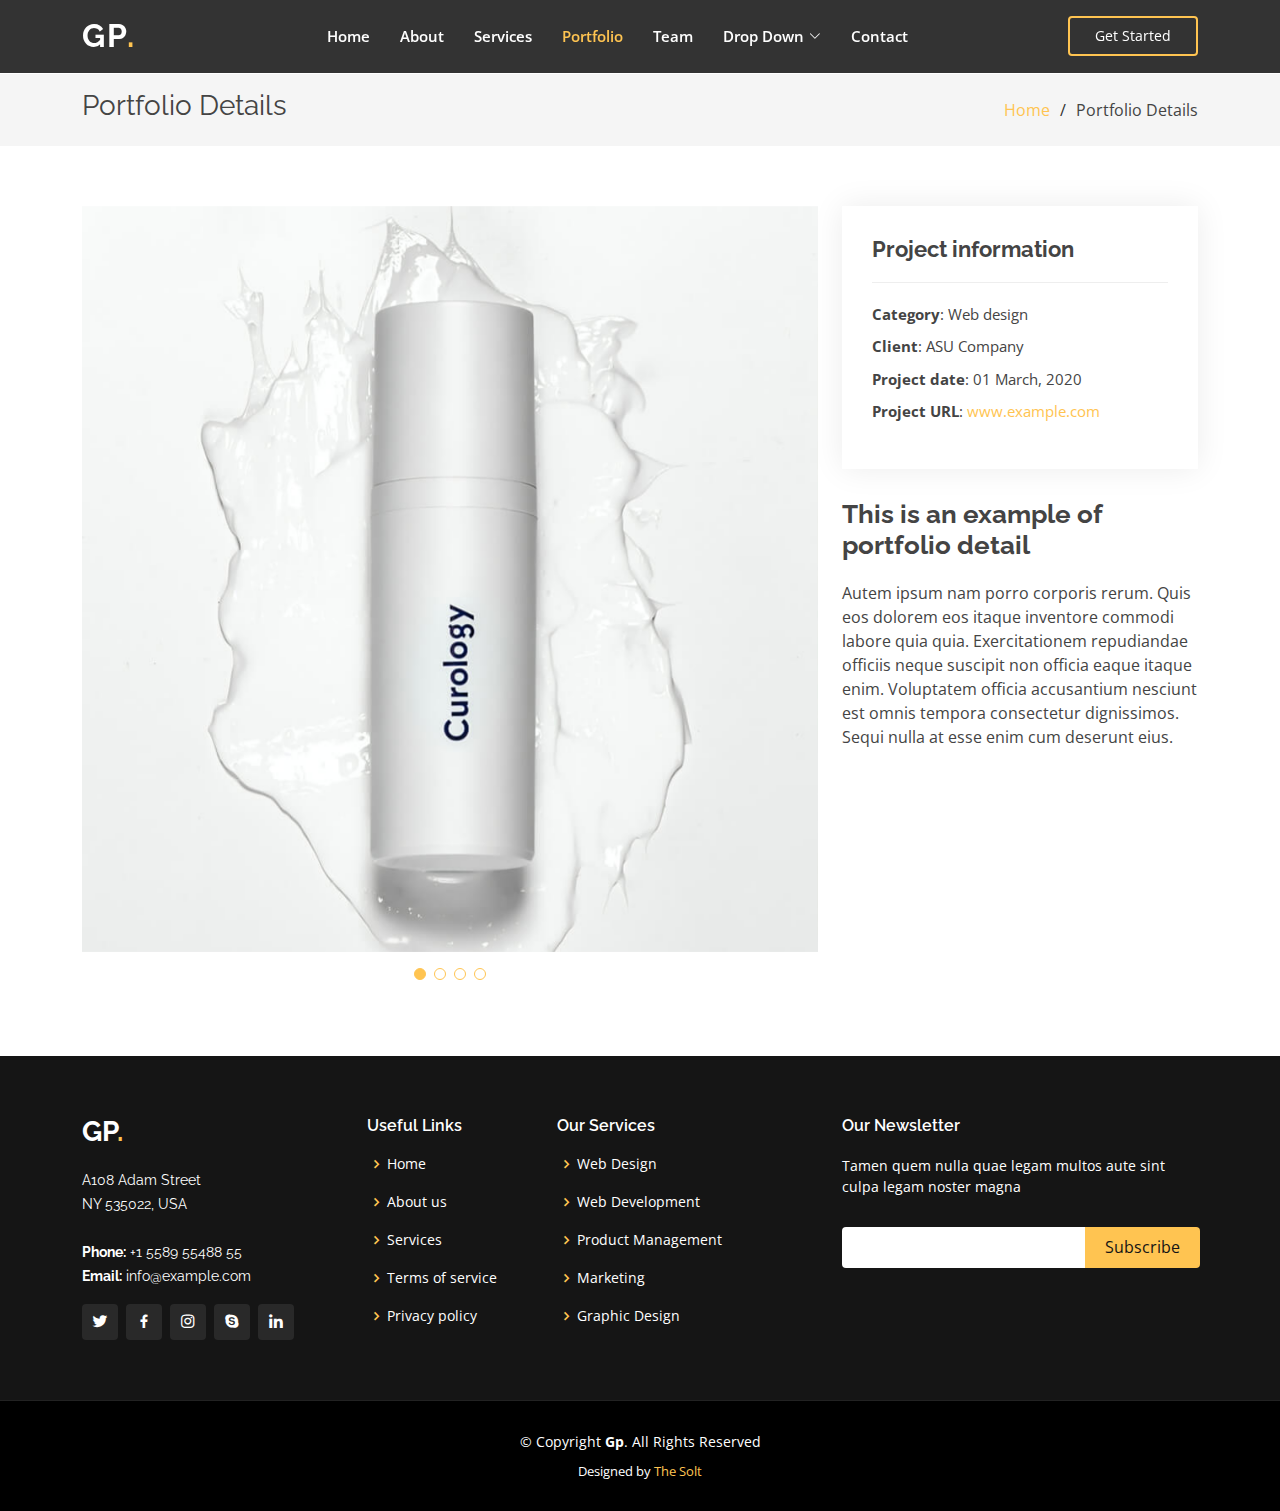
<file: portfolio-details.html>
<!DOCTYPE html>
<html lang="en">

<head>
    <meta charset="utf-8">
    <meta content="width=device-width, initial-scale=1.0" name="viewport">

    <title>Gp Bootstrap Template - Index</title>
    <meta content="" name="description">
    <meta content="" name="keywords">

    <!-- Favicons -->
    <link href="assets/img/favicon.png" rel="icon">
    <link href="assets/img/apple-touch-icon.png" rel="apple-touch-icon">

    <!-- Google Fonts -->
    <link
        href="https://fonts.googleapis.com/css?family=Open+Sans:300,300i,400,400i,600,600i,700,700i|Raleway:300,300i,400,400i,500,500i,600,600i,700,700i|Poppins:300,300i,400,400i,500,500i,600,600i,700,700i"
        rel="stylesheet">

    <!-- Vendor CSS Files -->
    <link href="assets/vendor/aos/aos.css" rel="stylesheet">
    <link href="assets/vendor/bootstrap/css/bootstrap.min.css" rel="stylesheet">
    <link href="assets/vendor/bootstrap-icons/bootstrap-icons.css" rel="stylesheet">
    <link href="assets/vendor/boxicons/css/boxicons.min.css" rel="stylesheet">
    <link href="assets/vendor/glightbox/css/glightbox.min.css" rel="stylesheet">
    <link href="assets/vendor/remixicon/remixicon.css" rel="stylesheet">
    <link href="assets/vendor/swiper/swiper-bundle.min.css" rel="stylesheet">

    <!-- Template Main CSS File -->
    <link href="assets/css/style.css" rel="stylesheet">

</head>

<body>
    <!-- ======= Header ======= -->
    <header id="header" class="fixed-top header-inner-pages ">
        <div class="container d-flex align-items-center justify-content-lg-between">

            <h1 class="logo me-auto me-lg-0"><a href="index.html">Gp<span>.</span></a></h1>


            <nav id="navbar" class="navbar order-last order-lg-0">
                <ul>
                    <li><a class="nav-link scrollto " href="#hero">Home</a></li>
                    <li><a class="nav-link scrollto" href="#about">About</a></li>
                    <li><a class="nav-link scrollto" href="#services">Services</a></li>
                    <li><a class="nav-link scrollto active" href="#portfolio">Portfolio</a></li>
                    <li><a class="nav-link scrollto" href="#team">Team</a></li>
                    <li class="dropdown"><a href="#"><span>Drop Down</span> <i class="bi bi-chevron-down"></i></a>
                        <ul>
                            <li><a href="#">Drop Down 1</a></li>
                            <li class="dropdown"><a href="#"><span>Deep Drop Down</span> <i
                                        class="bi bi-chevron-right"></i></a>
                                <ul>
                                    <li><a href="#">Deep Drop Down 1</a></li>
                                    <li><a href="#">Deep Drop Down 2</a></li>
                                    <li><a href="#">Deep Drop Down 3</a></li>
                                    <li><a href="#">Deep Drop Down 4</a></li>
                                    <li><a href="#">Deep Drop Down 5</a></li>
                                </ul>
                            </li>
                            <li><a href="#">Drop Down 2</a></li>
                            <li><a href="#">Drop Down 3</a></li>
                            <li><a href="#">Drop Down 4</a></li>
                        </ul>
                    </li>
                    <li><a class="nav-link scrollto" href="#contact">Contact</a></li>
                </ul>
                <i class="bi bi-list mobile-nav-toggle"></i>
            </nav><!-- .navbar -->

            <a href="#about" class="get-started-btn scrollto">Get Started</a>

        </div>
    </header>

    <main id="main">

        <section class="breadcrumbs" id="breadcrumbs">
            <div class="container">
                <div class="d-flex justify-content-between align-items-center">
                    <h2>Portfolio Details</h2>
                    <ol>
                        <li><a href="index.html">Home</a></li>
                        <li>Portfolio Details</li>
                    </ol>
                </div>
            </div>
        </section>

        <!-- ======= Portfolio Details Section ======= -->
        <section class="portfolio-details" id="portfolio-details">
            <div class="container">

                <div class="row gy-4">

                    <div class="col-lg-8">
                        <div class="portfolio-details-slider swiper">
                            <div class="swiper-wrapper align-items-center">

                                <div class="swiper-slide">
                                    <img src="assets/img/portfolio/portfolio-1.jpg" alt="">
                                </div>

                                <div class="swiper-slide">
                                    <img src="assets/img/portfolio/portfolio-2.jpg" alt="">
                                </div>

                                <div class="swiper-slide">
                                    <img src="assets/img/portfolio/portfolio-3.jpg" alt="">
                                </div>

                                <div class="swiper-slide">
                                    <img src="assets/img/portfolio/portfolio-4.jpg" alt="">
                                </div>
                            </div>
                            <div class="swiper-pagination"></div>
                        </div>

                    </div>


                    <div class="col-lg-4">
                        <div class="portfolio-info">
                            <h3>Project information</h3>
                            <ul>
                                <li><strong>Category</strong>: Web design</li>
                                <li><strong>Client</strong>: ASU Company</li>
                                <li><strong>Project date</strong>: 01 March, 2020</li>
                                <li><strong>Project URL</strong>: <a href="#">www.example.com</a></li>
                            </ul>
                        </div>
                        <div class="portfolio-description">
                            <h2>This is an example of portfolio detail</h2>
                            <p>
                                Autem ipsum nam porro corporis rerum. Quis eos dolorem eos itaque inventore commodi
                                labore quia quia. Exercitationem repudiandae officiis neque suscipit non officia eaque
                                itaque enim. Voluptatem officia accusantium nesciunt est omnis tempora consectetur
                                dignissimos. Sequi nulla at esse enim cum deserunt eius.
                            </p>
                        </div>
                    </div>


                </div>
        </section>

    </main>


    <!-- ======= Footer ======= -->
    <footer id="footer">
        <div class="footer-top">
            <div class="container">
                <div class="row">

                    <div class="col-lg-3 col-md-6">
                        <div class="footer-info">
                            <h3>Gp<span id="dot">.</span></h3>
                            <p>
                                A108 Adam Street <br>
                                NY 535022, USA<br><br>
                                
                                <strong>Phone:</strong> +1 5589 55488 55<br>
                                <strong>Email:</strong> info@example.com<br>
                              </p>
                            <div class="social-links mt-3">
                                <a href="#" class="twitter"><i class="bx bxl-twitter"></i></a>
                                <a href="#" class="facebook"><i class="bx bxl-facebook"></i></a>
                                <a href="#" class="instagram"><i class="bx bxl-instagram"></i></a>
                                <a href="#" class="google-plus"><i class="bx bxl-skype"></i></a>
                                <a href="#" class="linkedin"><i class="bx bxl-linkedin"></i></a>
                            </div>
                        </div>
                    </div>

                    <div class="col-lg-2 col-md-6 footer-links">
                        <h4>Useful Links</h4>
                        <ul>
                            <li><i class="bx bx-chevron-right"></i> <a href="#">Home</a></li>
                            <li><i class="bx bx-chevron-right"></i> <a href="#">About us</a></li>
                            <li><i class="bx bx-chevron-right"></i> <a href="#">Services</a></li>
                            <li><i class="bx bx-chevron-right"></i> <a href="#">Terms of service</a></li>
                            <li><i class="bx bx-chevron-right"></i> <a href="#">Privacy policy</a></li>
                        </ul>
                    </div>

                    <div class="col-lg-3 col-md-6 footer-links">
                        <h4>Our Services</h4>
                        <ul>
                            <li><i class="bx bx-chevron-right"></i><a href="#">Web Design</a></li>
                            <li><i class="bx bx-chevron-right"></i><a href="#">Web Development</a></li>
                            <li><i class="bx bx-chevron-right"></i><a href="#">Product Management</a></li>
                            <li><i class="bx bx-chevron-right"></i><a href="#">Marketing</a></li>
                            <li><i class="bx bx-chevron-right"></i><a href="#">Graphic Design</a></li>
                        </ul>
                    </div>

                    <div class="col-lg-4 col-md-6 footer-newsletter">
                        <h4>Our Newsletter</h4>
                        <p>Tamen quem nulla quae legam multos aute sint culpa legam noster magna</p>
                        <form action="" method="post">
                            <input type="email" name="email"><input type="submit" value="Subscribe">
                        </form>

                    </div>

                </div>
            </div>
        </div>

        <div class="container">
            <div class="copyright">
                &copy; Copyright <strong><span>Gp</span></strong>. All Rights Reserved
            </div>

            <div class="credits">
                Designed by <a href="#">The Solt</a>
            </div>

        </div>

    </footer><!-- End Footer -->

    <!-- Back to top button -->

    <div id="preloader"></div>
    <a href="#" class="back-to-top d-flex align-items-center justify-content-center"><i
            class="bi bi-arrow-up-short"></i></a>

    <!-- Vendor JS Files -->
    <script src="assets/vendor/purecounter/purecounter_vanilla.js"></script>
    <script src="assets/vendor/aos/aos.js"></script>
    <script src="assets/vendor/bootstrap/js/bootstrap.bundle.min.js"></script>
    <script src="assets/vendor/glightbox/js/glightbox.min.js"></script>
    <script src="assets/vendor/isotope-layout/isotope.pkgd.min.js"></script>
    <script src="assets/vendor/swiper/swiper-bundle.min.js"></script>
    <script src="assets/vendor/php-email-form/validate.js"></script>

    <!-- Template Main JS File -->
    <script src="assets/js/main.js"></script>

</body>

</html>
</file>
<file: assets/css/style.css>
body {
  font-family: "Open Sans", sans-serif;
  color: #444444;
}

a {
  color: #ffc451;
  text-decoration: none;
}

a:hover {
  color: #ffd584;
  text-decoration: none;
}
.ex-btn {
  color: #fff;
  border-radius: 4px;
  padding: 7px 25px 8px 25px;
  white-space: nowrap;
  transition: 0.3s;
  font-size: 14px;
  display: inline-block;
  border: 2px solid #ffc451;
}

h1,
h2,
h3,
h4,
h5,
h6 {
  font-family: "Raleway", sans-serif;
}

/*--------------------------------------------------------------
# Back to top button
--------------------------------------------------------------*/
.back-to-top {
  position: fixed;
  visibility: hidden;
  opacity: 0;
  right: 15px;
  bottom: 15px;
  z-index: 996;
  background: #ffc451;
  width: 40px;
  height: 40px;
  border-radius: 4px;
  transition: all 0.4s;
}

.back-to-top i {
  font-size: 28px;
  color: #151515;
  line-height: 0;
}

.back-to-top:hover {
  background: #151515;
}

.back-to-top:hover i {
  color: #ffc451;
}

.back-to-top.active {
  visibility: visible;
  opacity: 1;
}

/* # Header */

#header {
  transition: all 0.5s;
  z-index: 997;
  padding: 15px 0;
}


#header.header-scrolled,
#header {
  background: rgba(0, 0, 0, 0.8);
}

#header .logo {
  font-size: 32px;
  margin: 0;
  padding: 0;
  line-height: 1;
  font-weight: 700;
  letter-spacing: 2px;
  text-transform: uppercase;
}

#header .logo a {
  color: #fff;
}

#header .logo a span {
  color: #ffc451;
}

#header .logo img {
  max-height: 40px;
}


/* #  Get Startet Button */

.get-started-btn {
  color: #fff;
  border-radius: 4px;
  padding: 7px 25px 8px 25px;
  white-space: nowrap;
  transition: 0.3s;
  font-size: 14px;
  display: inline-block;
  border: 2px solid #ffc451;
}

.get-started-btn:hover {
  background: #ffbb38;
  color: #343a40;
}

@media (max-width: 992px) {
  .get-started-btn {
    padding: 7px 20px 8px 20px;
    margin-right: 15px;
  }
}

.navbar {
  padding: 0;
}

.navbar ul {
  margin: 0;
  padding: 0;
  display: flex;
  list-style: none;
  align-items: center;
}

.navbar li {
  position: relative;
}

.navbar a,
.navbar a:focus {
  display: flex;
  align-items: center;
  justify-content: space-between;
  padding: 10px 0 10px 30px;
  font-size: 15px;
  font-weight: 600;
  color: #fff;
  white-space: nowrap;
  transition: 0.3s;
}

.navbar a i,
.navbar a:focus i {
  font-size: 12px;
  line-height: 0;
  margin-left: 5px;
}

.navbar a:hover,
.navbar .active,
.navbar .active:focus,
.navbar li:hover>a {
  color: #ffc451;
}

.navbar .dropdown ul {
  display: block;
  position: absolute;
  left: 14px;
  top: calc(100% + 30px);
  margin: 0;
  padding: 10px 0;
  z-index: 99;
  opacity: 0;
  visibility: hidden;
  background: #fff;
  box-shadow: 0px 0px 30px rgba(127, 137, 161, 0.25);
  transition: 0.3s;
}

.navbar .dropdown ul li {
  min-width: 200px;
}

.navbar .dropdown ul a {
  padding: 10px 20px;
  font-size: 14px;
  text-transform: none;
  color: #151515;
  font-weight: 400;
}

.navbar .dropdown ul a i {
  font-size: 12px;
}

.navbar .dropdown ul a:hover,
.navbar .dropdown ul .active:hover,
.navbar .dropdown ul li:hover>a {
  background-color: #ffc451;
}

.navbar .dropdown:hover>ul {
  opacity: 1;
  top: 100%;
  visibility: visible;
}

.navbar .dropdown .dropdown ul {
  top: 0;
  left: calc(100% - 30px);
  visibility: hidden;
}

.navbar .dropdown .dropdown:hover>ul {
  opacity: 1;
  top: 0;
  left: 100%;
  visibility: visible;
}

@media (max-width: 1366px) {
  .navbar .dropdown .dropdown ul {
    left: -90%;
  }

  .navbar .dropdown .dropdown:hover>ul {
    left: -100%;
  }
}

/**
* Mobile Navigation 
*/
.mobile-nav-toggle {
  color: #fff;
  font-size: 28px;
  cursor: pointer;
  display: none;
  line-height: 0;
  transition: 0.5s;
}

@media (max-width: 991px) {
  .mobile-nav-toggle {
    display: block;
  }

  .navbar ul {
    display: none;
  }
}

.navbar-mobile {
  position: fixed;
  overflow: hidden;
  top: 0;
  right: 0;
  left: 0;
  bottom: 0;
  background: rgba(0, 0, 0, 0.9);
  transition: 0.3s;
  z-index: 999;
}

.navbar-mobile .mobile-nav-toggle {
  position: absolute;
  top: 15px;
  right: 15px;
}

.navbar-mobile ul {
  display: block;
  position: absolute;
  top: 55px;
  right: 15px;
  bottom: 15px;
  left: 15px;
  padding: 10px 0;
  background-color: #fff;
  overflow-y: auto;
  transition: 0.3s;
}

.navbar-mobile a,
.navbar-mobile a:focus {
  padding: 10px 20px;
  font-size: 15px;
  color: #151515;
}

.navbar-mobile a:hover,
.navbar-mobile .active,
.navbar-mobile li:hover>a {
  color: #151515;
  background-color: #ffc451;
}

.navbar-mobile .getstarted,
.navbar-mobile .getstarted:focus {
  margin: 15px;
}

.navbar-mobile .dropdown ul {
  position: static;
  display: none;
  margin: 10px 20px;
  padding: 10px 0;
  z-index: 99;
  opacity: 1;
  visibility: visible;
  background: #fff;
  box-shadow: 0px 0px 30px rgba(127, 137, 161, 0.25);
}

.navbar-mobile .dropdown ul li {
  min-width: 200px;
}

.navbar-mobile .dropdown ul a {
  padding: 10px 20px;
  color: #151515;
}

.navbar-mobile .dropdown ul a i {
  font-size: 12px;
}

.navbar-mobile .dropdown ul a:hover,
.navbar-mobile .dropdown ul .active:hover,
.navbar-mobile .dropdown ul li:hover>a {
  background-color: #ffc451;
}

.navbar-mobile .dropdown>.dropdown-active {
  display: block;
}

/*--------------------------------------------------------------
# Hero Section
--------------------------------------------------------------*/
#hero {
  width: 100%;
  min-height: 100vh;
  background: url("../img/hero-bg.jpg") top center;
  background-size: cover;
  position: relative;
}

#hero:before {
  content: "";
  background: rgba(0, 0, 0, 0.6);
  position: absolute;
  bottom: 0;
  top: 0;
  left: 0;
  right: 0;
}

#hero .container {
  position: relative;
  padding-top: 74px;
  text-align: center;
}

#hero h1 {
  margin: 0;
  font-size: 56px;
  font-weight: 700;
  line-height: 64px;
  color: #fff;
  font-family: "Poppins", sans-serif;
}

#hero h1 span {
  color: #ffc451;
}

#hero h2 {
  color: rgba(255, 255, 255, 0.9);
  margin: 10px 0 0 0;
  font-size: 24px;
}

#hero .icon-box {
  padding: 30px 20px;
  transition: ease-in-out 0.3s;
  border: 1px solid rgba(255, 255, 255, 0.3);
  height: 100%;
  text-align: center;
}

#hero .icon-box i {
  font-size: 32px;
  line-height: 1;
  color: #ffc451;
}

#hero .icon-box h3 {
  font-weight: 700;
  margin: 10px 0 0 0;
  padding: 0;
  line-height: 1;
  font-size: 20px;
  line-height: 26px;
}

#hero .icon-box h3 a {
  color: #fff;
  transition: ease-in-out 0.3s;
}

#hero .icon-box h3 a:hover {
  color: #ffc451;
}

#hero .icon-box:hover {
  border-color: #ffc451;
}

@media (min-width: 1024px) {
  #hero {
    background-attachment: fixed;
  }
}

@media (max-width: 768px) {
  #hero h1 {
    font-size: 28px;
    line-height: 36px;
  }

  #hero h2 {
    font-size: 20px;
    line-height: 24px;
  }
}

/*--------------------------------------------------------------
# Sections General
--------------------------------------------------------------*/
section {
  padding: 60px 0;
  overflow: hidden;
}

.section-title {
  padding-bottom: 40px;
}

.section-title h2 {
  font-size: 14px;
  font-weight: 500;
  padding: 0;
  line-height: 1px;
  margin: 0 0 5px 0;
  letter-spacing: 2px;
  text-transform: uppercase;
  color: #aaaaaa;
  font-family: "Poppins", sans-serif;
}

.section-title h2::after {
  content: "";
  width: 120px;
  height: 1px;
  display: inline-block;
  background: #ffde9e;
  margin: 4px 10px;
}

.section-title p {
  margin: 0;
  margin: 0;
  font-size: 36px;
  font-weight: 700;
  text-transform: uppercase;
  font-family: "Poppins", sans-serif;
  color: #151515;
}

/*--------------------------------------------------------------
# About
--------------------------------------------------------------*/
.about .content h3 {
  font-weight: 700;
  font-size: 28px;
  font-family: "Poppins", sans-serif;
}

.about .content ul {
  list-style: none;
  padding: 0;
}

.about .content ul li {
  padding: 0 0 8px 26px;
  position: relative;
}

.about .content ul i {
  position: absolute;
  font-size: 20px;
  left: 0;
  top: -3px;
  color: #ffc451;
}

.about .content p:last-child {
  margin-bottom: 0;
}

 /* ======= Clients Section =======  */

.clients {
  padding-top: 20px;
}

.clients .swiper-slide img {
  opacity: 0.5;
  transition: 0.3s;
  filter: grayscale(100);
}

.clients .swiper-slide img:hover {
  opacity: 1;
  filter: none;
}

 #swiper-pagination {
  margin-top: 20px;
  position: relative;
}

.clients .swiper-pagination .swiper-pagination-bullet {
  width: 12px;
  height: 12px;
  background-color: #fff;
  opacity: 1;
  background-color: #ddd;
}

.clients .swiper-pagination .swiper-pagination-bullet-active {
  background-color: #ffc451;
}



/*--------------------------------------------------------------
# Features
--------------------------------------------------------------*/
.features {
  padding-top: 20px;
}

.features .icon-box {
  padding-left: 15px;
}

.features .icon-box h4 {
  font-size: 20px;
  font-weight: 700;
  margin: 5px 0 10px 60px;
}

.features .icon-box i {
  font-size: 48px;
  float: left;
  color: #ffc451;
}

.features .icon-box p {
  font-size: 15px;
  color: #848484;
  margin-left: 60px;
}

.features .image {
  background-position: center center;
  background-repeat: no-repeat;
  background-size: cover;
  min-height: 400px;
}

/*--------------------------------------------------------------
# Services
--------------------------------------------------------------*/
.services .icon-box {
  text-align: center;
  border: 1px solid #ebebeb;
  padding: 80px 20px;
  transition: all ease-in-out 0.3s;
  background: #fff;
}

.services .icon-box .icon {
  margin: 0 auto;
  width: 64px;
  height: 64px;
  background: #ffc451;
  border-radius: 4px;
  display: flex;
  align-items: center;
  justify-content: center;
  margin-bottom: 20px;
  transition: 0.3s;
}

.services .icon-box .icon i {
  color: #151515;
  font-size: 28px;
  transition: ease-in-out 0.3s;
}

.services .icon-box h4 {
  font-weight: 700;
  margin-bottom: 15px;
  font-size: 24px;
}

.services .icon-box h4 a {
  color: #151515;
  transition: ease-in-out 0.3s;
}

.services .icon-box h4 a:hover {
  color: #ffc451;
}

.services .icon-box p {
  line-height: 24px;
  font-size: 14px;
  margin-bottom: 0;
}

.services .icon-box:hover {
  border-color: #fff;
  box-shadow: 0px 0 25px 0 rgba(0, 0, 0, 0.1);
  transform: translateY(-10px);
}

/*--------------------------------------------------------------
# Cta
--------------------------------------------------------------*/
.cta {
  background: linear-gradient(rgba(2, 2, 2, 0.5), rgba(0, 0, 0, 0.5)), url("../img/cta-bg.jpg") fixed center center;
  background-size: cover;
  padding: 60px 0;
}

.cta h3 {
  color: #fff;
  font-size: 28px;
  font-weight: 700;
}

.cta p {
  color: #fff;
}

.cta .cta-btn {
  font-family: "Raleway", sans-serif;
  font-weight: 600;
  font-size: 16px;
  letter-spacing: 1px;
  display: inline-block;
  padding: 8px 28px;
  border-radius: 4px;
  transition: 0.5s;
  margin-top: 10px;
  border: 2px solid #fff;
  color: #fff;
}

.cta .cta-btn:hover {
  background: #ffc451;
  border-color: #ffc451;
  color: #151515;
}

/*--------------------------------------------------------------
# Portfolio
--------------------------------------------------------------*/
.portfolio .portfolio-item {
  margin-bottom: 30px;
}

.portfolio #portfolio-flters {
  padding: 0;
  margin: 0 auto 20px auto;
  list-style: none;
  text-align: center;
}

.portfolio #portfolio-flters li {
  cursor: pointer;
  display: inline-block;
  padding: 8px 15px 10px 15px;
  font-size: 14px;
  font-weight: 600;
  line-height: 1;
  text-transform: uppercase;
  color: #444444;
  margin-bottom: 5px;
  transition: all 0.3s ease-in-out;
  border-radius: 3px;
}

.portfolio #portfolio-flters li:hover,
.portfolio #portfolio-flters li.filter-active {
  color: #151515;
  background: #ffc451;
}

.portfolio #portfolio-flters li:last-child {
  margin-right: 0;
}

.portfolio .portfolio-wrap {
  transition: 0.3s;
  position: relative;
  overflow: hidden;
  z-index: 1;
  /* background: rgba(21, 21, 21, 0.6); */
}

.portfolio .portfolio-wrap::before {
  content: "";
  background: rgba(21, 21, 21, 0.6);
  position: absolute;
  left: 0;
  right: 0;
  top: 0;
  bottom: 0;
  transition: all ease-in-out 0.3s;
  z-index: 2;
  opacity: 0;
}

.portfolio .portfolio-wrap img {
  transition: all ease-in-out 0.3s;
}



.portfolio .portfolio-wrap video::before {
  content: "";
  background: rgba(21, 21, 21, 0.6);
  position: absolute;
  left: 0;
  right: 0;
  top: 0;
  bottom: 0;
  transition: all ease-in-out 0.3s;
  z-index: 1;
  opacity: 0;
 
}

.portfolio .portfolio-wrap .portfolio-info {
  opacity: 0;
  position: absolute;
  top: 0;
  left: 0;
  right: 0;
  bottom: 0;
  z-index: 3;
  transition: all ease-in-out 0.3s;
  display: flex;
  flex-direction: column;
  justify-content: flex-end;
  align-items: flex-start;
  padding: 20px;
}

.portfolio .portfolio-wrap .portfolio-info h4 {
  font-size: 20px;
  color: #fff;
  font-weight: 600;
}

.portfolio .portfolio-wrap .portfolio-info p {
  color:rgba(255, 255, 255, 0.7) ;
  font-size: 14px;
  text-transform: uppercase;
  padding: 0;
  margin: 0;
  font-style: italic;
}

.portfolio .portfolio-wrap .portfolio-links {
  text-align:center;
  z-index: 4;
}

.portfolio .portfolio-wrap .portfolio-links a {
  color: #fff;
  margin: 0 5px 0 0;
  font-size: 28px;
  display: inline-block;
  transition: 0.3s;
}

.portfolio .portfolio-wrap .portfolio-links a:hover {
  color: #ffc451;
}

.portfolio .portfolio-wrap:hover::before {
  opacity: 1;
}

.portfolio .portfolio-wrap:hover img , video {
  transform: scale(1.2);
}

.portfolio .portfolio-wrap:hover .portfolio-info {
  opacity: 1;
}

/* .portfolio details */

.portfolio-details .portfolio-details-slider img {
  width: 100%;
}

.portfolio-details .portfolio-details-slider .swiper-pagination {
  margin-top: 20px;
  position: relative;
}

.portfolio-details .portfolio-details-slider .swiper-pagination .swiper-pagination-bullet {
  width: 12px;
  height: 12px;
  background: #fff;
  opacity: 1;
  border: 1px solid #ffc451;
}

.portfolio-details .portfolio-details-slider .swiper-pagination .swiper-pagination-bullet-active{
  background: #ffc451;
}

.portfolio-details .portfolio-info {
  padding: 30px;
  box-shadow:0px 0 30px rgba(21, 21, 21, 0.08) ;
}

.portfolio-details .portfolio-info h3 {
  font-size: 22px;
  font-weight: 700;
  margin-bottom: 20px;
  padding-bottom: 20px;
  border-bottom: 1px solid #eee;
}

.portfolio-details .portfolio-info ul {
  list-style: none;
  padding: 0;
  font-size: 15px;
}

.portfolio-details .portfolio-info ul li+li {
  margin-top: 10px ;
}

.portfolio-details .portfolio-description {
  padding-top: 30px;
}

.portfolio-details .portfolio-description h2 {
  font-size: 26px;
  font-weight: 700;
  margin-bottom: 20px;
}

.portfolio-details .portfolio-description p {
  padding: 0;
}

/*--------------------------------------------------------------
# Counts
--------------------------------------------------------------*/
.counts .content {
  padding: 30px 0;
}

.counts .content h3 {
  font-weight: 700;
  font-size: 34px;
  color: #151515;
}

.counts .content p {
  margin-bottom: 0;
}

.counts .content .count-box {
  padding: 20px 0;
  width: 100%;
}

.counts .content .count-box i {
  display: block;
  font-size: 36px;
  color: #ffc451;
  float: left;
}

.counts .content .count-box span {
  font-size: 36px;
  line-height: 30px;
  display: block;
  font-weight: 700;
  color: #151515;
  margin-left: 50px;
}

.counts .content .count-box p {
  padding: 15px 0 0 0;
  margin: 0 0 0 50px;
  font-family: "Raleway", sans-serif;
  font-size: 14px;
  color: #3b3b3b;
}

.counts .content .count-box a {
  font-weight: 600;
  display: block;
  margin-top: 20px;
  color: #3b3b3b;
  font-size: 15px;
  font-family: "Poppins", sans-serif;
  transition: ease-in-out 0.3s;
}

.counts .content .count-box a:hover {
  color: #626262;
}

.counts .image {
  background: url("../img/counts-img.jpg") center center no-repeat;
  background-size: cover;
  min-height: 400px;
}

@media (max-width: 991px) {
  .counts .image {
    text-align: center;
  }

  .counts .image img {
    max-width: 80%;
  }
}

@media (max-width: 667px) {
  .counts .image img {
    max-width: 100%;
  }
}

/* ======= Testimonials Section =======  */

.testimonials {
  padding: 80px 0;
  background: url("../img/testimonials-bg.jpg") no-repeat;
  background-position: center center;
  background-size: cover;
  position: relative;
}

.testimonials::before {
  content: "";
  position: absolute;
  left: 0;
  right: 0;
  top: 0;
  bottom: 0;
  background: rgba(0, 0, 0, 0.7);
}

.testimonials .section-header {
  margin-bottom: 40px;
}

.testimonials .testimonials-carousel,
.testimonials .testimonials-slider {
  overflow: hidden;
}

.testimonials .testimonial-item {
  text-align: center;
  color: #fff;
}

.testimonials .testimonial-item .testimonial-img {
  width: 100px;
  border-radius: 50%;
  border: 6px solid rgba(255, 255, 255, 0.15);
  margin: 0 auto;
}

.testimonials .testimonial-item h3 {
  font-size: 20px;
  font-weight: bold;
  margin: 10px 0 5px 0;
  color: #fff;
}

.testimonials .testimonial-item h4 {
  font-size: 14px;
  color: #ddd;
  margin: 0 0 15px 0;
}

.testimonials .testimonial-item .quote-icon-left,
.testimonials .testimonial-item .quote-icon-right {
  color: rgba(255, 255, 255, 0.6);
  font-size: 26px;
}

.testimonials .testimonial-item .quote-icon-left {
  display: inline-block;
  left: -5px;
  position: relative;
}

.testimonials .testimonial-item .quote-icon-right {
  display: inline-block;
  right: -5px;
  position: relative;
  top: 10px;
}

.testimonials .testimonial-item p {
  font-style: italic;
  margin: 0 auto 15px auto;
  color: #eee;
}

.testimonials .swiper-pagination {
  margin-top: 20px;
  position: relative;
}

.testimonials .swiper-pagination .swiper-pagination-bullet {
  width: 12px;
  height: 12px;
  background-color: rgba(255, 255, 255, 0.4);
  opacity: 0.5;
}

.testimonials .swiper-pagination .swiper-pagination-bullet-active {
  background-color: #ffc451;
  opacity: 1;
}

@media (min-width: 1024px) {
  .testimonials {
    background-attachment: fixed;
  }
}

@media (min-width: 992px) {
  .testimonials .testimonial-item p {
    width: 80%;
  }
}


 /* ======= Team Sectio  ======= */

.team {
  background: #fff;
  padding: 60px 0;
}

.team .member {
  margin-bottom: 20px;
  overflow: hidden;
  border-radius: 5px;
  background: #fff;
  box-shadow: 0px 2px 15px rgba(0, 0, 0, 0.1);
}

.team .member .member-img {
  position: relative;
  overflow: hidden;
}

.team .member .social {
  position: absolute;
  left: 0;
  right: 0;
  bottom: 30px;
  opacity: 0;
  transition: ease-in-out 0.3s;
  text-align: center;
}

.team .member .social a {
  transition: color 0.3s;
  color: #151515;
  margin: 0 3px;
  border-radius: 4px;
  width: 36px;
  height: 36px;
  background: rgba(255, 255, 255, 0.8);
  color: #484848;
  display: inline-flex;
  justify-content: center;
  align-items: center;
}

.team .member .social a:hover {
  color: #151515;
  background: #ffc451;
}

.team .member .social i {
  font-size: 18px;
  line-height: 0;
}

.team .member .member-info {
  padding: 25px 15px;
}

.team .member .member-info h4 {
  font-weight: 700;
  margin-bottom: 5px;
  font-size: 18px;
  color: #151515;
}

.team .member .member-info span {
  display: block;
  font-size: 13px;
  font-weight: 400;
  color: #aaaaaa;
}

.team .member:hover .social {
  opacity: 1;
  bottom: 15px;
}


/* ======= Contact  =======  */

.contact .container iframe {
  border: 0;
  width: 100%;
  height: 270px;
}

.contact.info {
  width: 100%;
  background:#fff ;
}

.contact .info i {
  font-size: 20px;
  background: #ffc451;
  color: #151515;
  float: left;
  width:44px ;
  height: 44px;
  display: flex;
  justify-content: center;
  align-items: center;
  border-radius: 4px;
  transition: all 0.3s ease-in-out;
}

.contact .info h4 {
  padding: 0 0 0 60px;
  font-size: 22px;
  font-weight: 600;
  margin-bottom: 5px;
  color: #151515;
}

.contact .info p {
  padding: 0 0 0 60px;
  margin-bottom: 0;
  font-size: 14px;
  color: #484848;
}

.contact .info .email,
.contact .info .phone {
  margin-top: 40px;
}

.contact .php-email-form {
  width: 100%;
  background: #fff;
}

.contact .php-email-form .form-group {
  padding-bottom: 8px;
}

.contact .php-email-form .error-message {
  display: none;
  color: #fff;
  background: #ed3c0d;
  text-align: left;
  padding: 15px;
  font-weight: 600;
}

.contact .php-email-form .error-message br+br {
  margin-top: 25px;
}

.contact .php-email-form .sent-message {
  display: none;
  color: #fff;
  background: #18d26e;
  text-align: center;
  padding: 15px;
  font-weight: 600;
}

.contact .php-email-form .loading {
  display: none;
  background: #fff;
  text-align: center;
  padding: 15px;
}

.contact .php-email-form .loading::before {
  content: "" ;
  display: inline-block;
  border-radius: 50%;
  width: 24px;
  height: 24px;
  margin: 0 10px -6px 0;
  border: 3px solid #18d26e;
  border-top-color: #eee;
  animation: animate-loading 1s linear infinite;
}

.contact .php-email-form input,
.contact .php-email-form textarea {
  border-radius: 0;
  box-shadow: none;
  font-size: 14px;
  border-radius: 4px;
}

.contact .php-email-form input:focus,
.contact .php-email-form textarea:focus {
  border-color: #ffc451;
}

.contact .php-email-form input {
  height: 44px;
}

.contact .php-email-form textarea {
  padding: 10px 12px;
}

.contact .php-email-form button[type=submit] {
  background: #ffc451;
  border: 0;
  padding: 10px 24px;
  color: #151515;
  transition: 0.4s;
  border-radius: 4px;
}

.contact .php-email-form button[type=submit]:hover {
  background: #ffcd6b;
}

@keyframes animate-loading {
  0% {
    transform: rotate(0deg);
  }

  100% {
    transform: rotate(360deg);
  }
}

.breadcrumbs {
  padding: 15px 0;
  background: whitesmoke;
  min-height: 40px;
  margin-top: 74px;
}

.breadcrumbs h2 {
  font-size: 28px;
  font-weight: 400;
}

.breadcrumbs ol {
  display: flex;
  flex-wrap: wrap;
  list-style: none;
  padding: 0;
  margin: 0;
}

.breadcrumbs ol li+li {
  padding-left: 10px;
}

.breadcrumbs ol li+li::before {
  display: inline-block;
  padding-right: 10px;
  color: #2f2f2f;
  content: "/";
}

@media (max-width: 992px) {
  .breadcrumbs {
    margin-top: 68px;
  }

  .breadcrumbs .d-flex {
    display: block !important;
  }

  .breadcrumbs ol {
    display: block;
  }

  .breadcrumbs ol li {
    display: inline-block;
  }
}


/* ======= Footer =======  */
#footer {
  background: black;
  padding: 0 0 30px 0;
  color: #fff;
  font-size: 14px;
}

#footer .footer-top {
  background: #151515;
  border-bottom:1px solid #222222 ;
  padding: 60px 0 30px 0;
} 

#footer .footer-top .footer-info {
  margin-bottom: 30px;
}

#footer .footer-top .footer-info h3 {
  font-size: 28px;
  margin: 0 0 20px 0;
  padding: 2px 0 2px 0;
  line-height: 1;
  font-weight: 700;
  text-transform: uppercase;
}

#footer .footer-top .footer-info h3 span {
  color: #ffc451;
}

#footer .footer-top .footer-info p {
  font-size: 14px;
  line-height: 24px;
  margin-bottom: 0;
  font-family: "Raleway", sans-serif;
  color:#fff;
}

#footer .footer-top .social-links a {
  font-size: 18px;
  display: inline-block;
  background: #292929;
  color: #fff;
  line-height: 1;
  padding: 8px 0;
  margin-right: 4px;
  border-radius: 4px;
  text-align: center;
  width: 36px;
  height: 36px;
  transition: 0.3s;
}

#footer .footer-top .social-links a:hover {
  background: #ffc451;
  color: #151515;
  text-decoration: none;
}

#footer .footer-top h4 {
  font-size: 16px;
  font-weight: 600;
  color: #fff;
  position: relative;
  padding-bottom: 12px;
}

#footer .footer-top .footer-links {
  margin-bottom: 30px;
}

#footer .footer-top .footer-links ul {
  list-style: none;
  padding: 0;
  margin: 0;
}

#footer .footer-top .footer-links ul i {
  padding-right: 2px;
  color: #ffc451;
  font-size: 18px;
  line-height: 1;
}

#footer .footer-top .footer-links ul li {
  padding: 10px 0;
  display: flex;
  align-items: center;
}



#footer .footer-top .footer-links ul li:first-child {
  padding-top: 0;
}

#footer .footer-top .footer-links ul a {
  color: #fff;
  transition: 0.3s;
  display: inline-block;
  line-height: 1;
}

#footer .footer-top .footer-links ul a:hover {
  color: #ffc451;
}

#footer .footer-top .footer-newsletter form {
  margin-top: 30px;
  background: #fff;
  padding: 6px 10px;
  position: relative;
  border-radius: 4px;
}

#footer .footer-top .footer-newsletter form input[type=email] {
  border: 0;
  padding: 4px;
  width: calc(100% - 110px);
}

#footer .footer-top .footer-newsletter form input[type=submit] {
  position: absolute;
  top: 0;
  right: -2px;
  bottom: 0;
  border: 0;
  background: none;
  font-size: 16px;
  padding: 0 20px;
  background: #ffc451;
  color: #151515;
  transition: 0.3s;
  border-radius: 0 4px 4px 0;
}

#footer .footer-top .footer-newsletter form input[type=submit]:hover {
  background: #ffcd6b;
}

#footer .copyright {
  text-align: center;
  padding-top: 30px;
}

#footer .credits {
  padding-top: 10px;
  text-align: center;
  font-size: 13px;
  color: #fff;
}
</file>
